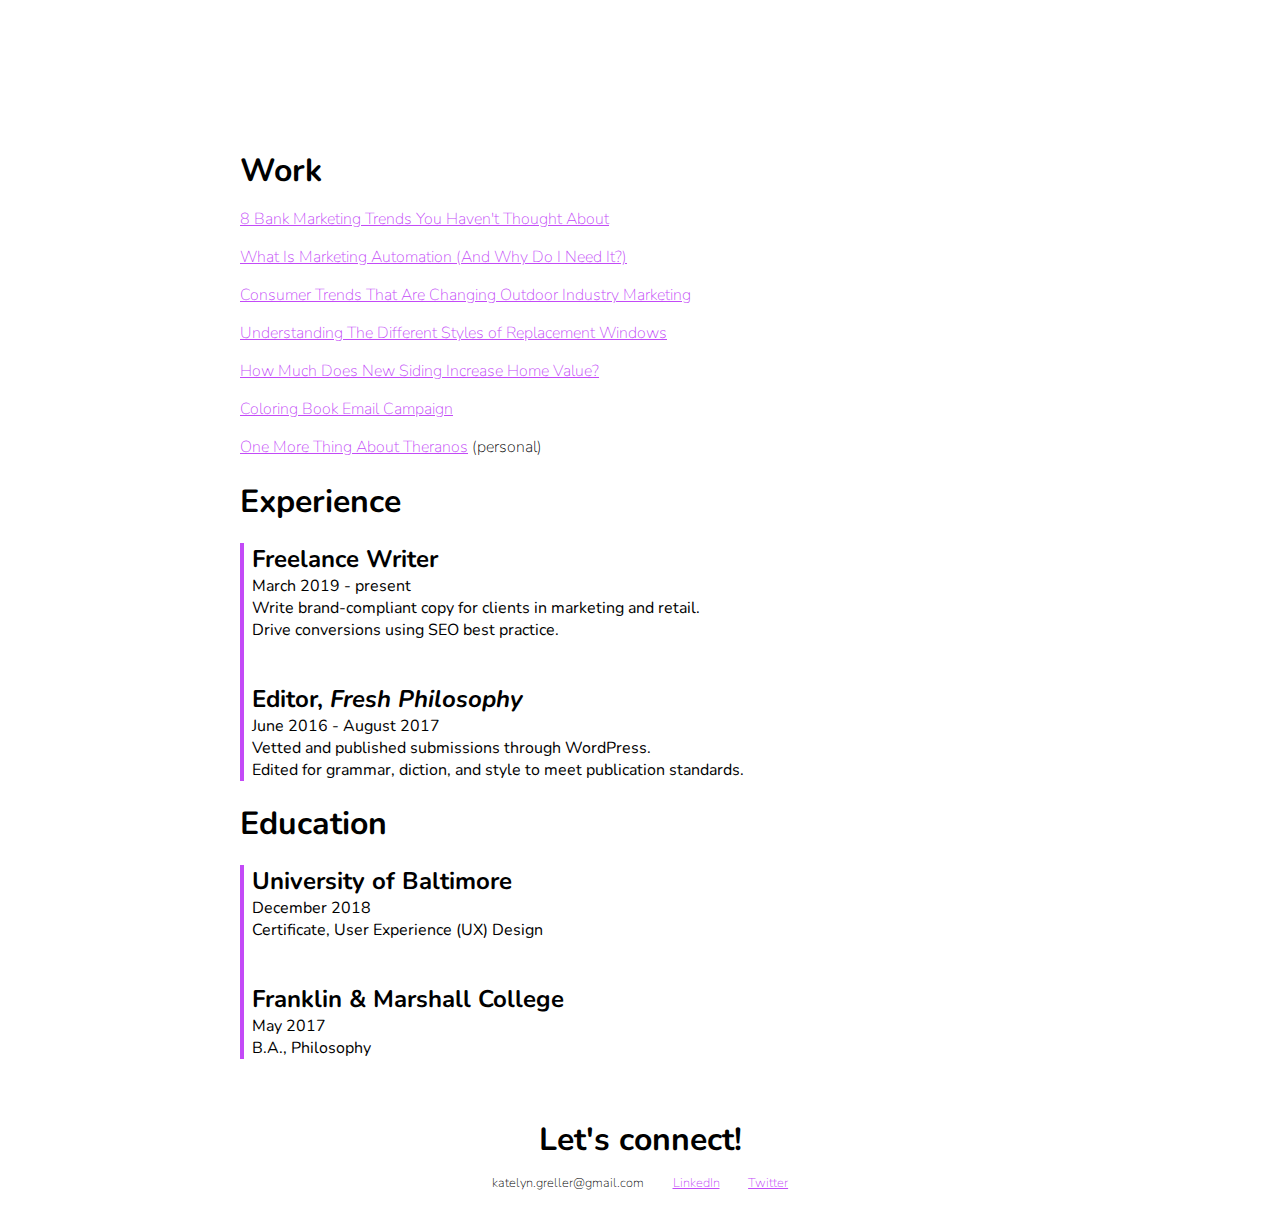
<file: index.html>
<!DOCTYPE html>
<head>
    <title>Katelyn Greller</title>
    <link rel="stylesheet" type="text/css" href="/css/main.css">
    <link rel="stylesheet" type="text/css" href="https://fonts.googleapis.com/css?family=Nunito" />
    <link rel="stylesheet" type="text/css" href="https://fonts.googleapis.com/css?family=Pacifico" />
    <meta name="viewport" content="width=device-width, initial-scale=1.0">
</head>
<body>
    <div class="logo">
        <a href="http://katelyngreller.github.io" /><p class="katelyn">Katelyn Greller</p></a>
    </div>

    <div class="index">
        <h1>Work</h1>
<p><a href="http://katelyngreller.github.io/BankTrends" target="_blank" />8 Bank Marketing Trends You Haven't Thought About</a></p>
<p><a href="https://richardsonmktg.com/whatismarketingautomation/" target="_blank" />What Is Marketing Automation (And Why Do I Need It?)</a></p>
<p><a href="https://richardsonmktg.com/outdoormarketingconsumertrends/" target="_blank" />Consumer Trends That Are Changing Outdoor Industry Marketing</a></p>
        <p><a href="https://www.4feldco.com/articles/different-styles-replacement-windows/" target="_blank" />Understanding The Different Styles of Replacement Windows</a></p>
<p><a href="https://www.4feldco.com/articles/siding-increase-home-value/" target="_blank" />How Much Does New Siding Increase Home Value?</a></p>
        <p><a href="http://katelyngreller.github.io/Coloring" target="_blank" />Coloring Book Email Campaign</a></p>
        <p><a href="https://medium.com/@katelyn.greller/one-more-thing-about-theranos-9693127a6c57?source=friends_link&sk=21019576f345b2973af710d3388e4871" target="_blank" />One More Thing About Theranos</a> (personal)</p>

         <p><h1>Experience</h1>
<div class="list">
    <h2>Freelance Writer</h2>
    March 2019 - present<br>
    Write brand-compliant copy for clients in marketing and retail.<br>
    Drive conversions using SEO best practice.<br>
<br>
    
<h2>Editor, <i>Fresh Philosophy</i></h2>
    June 2016 - August 2017<br>
Vetted and published submissions through WordPress.<br>
Edited for grammar, diction, and style to meet publication standards.
</div>
    </p>

   <p><h1>Education</h1>
<div class="list">
<h2>University of Baltimore</h2>
    December 2018<br>
    Certificate, User Experience (UX) Design<br>
<br>

<h2>Franklin & Marshall College</h2>
    May 2017<br>
B.A., Philosophy
</div>
    </p>
     
  </div>


                       <br>
    <div class="contact">
     <h1>Let's connect!</h1>
     <p>katelyn.greller@gmail.com <a href="https://www.linkedin.com/in/katelyngreller/" target="_blank">LinkedIn</a> <a href="https://www.twitter.com/katelyngreller/" target="_blank">Twitter</a>
    </div>
                                                                                                                              
</body>
</html>
</file>
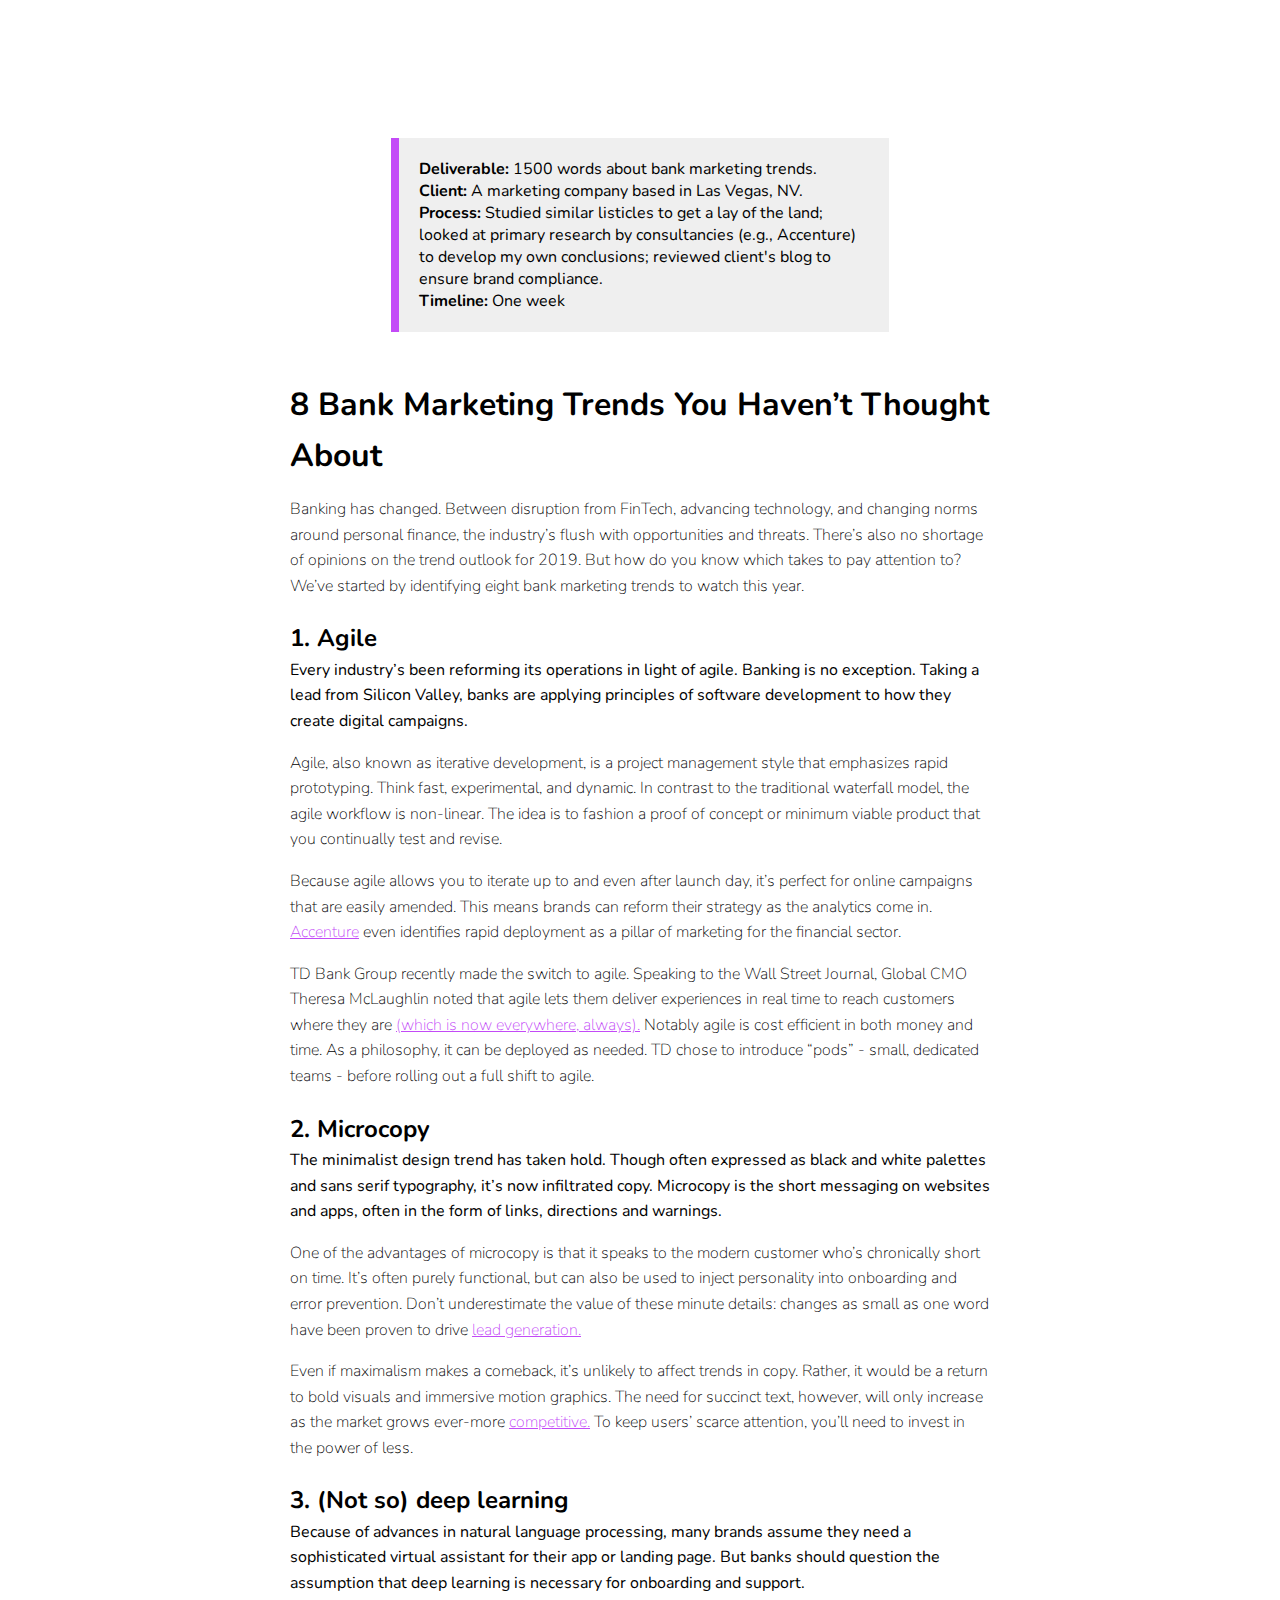
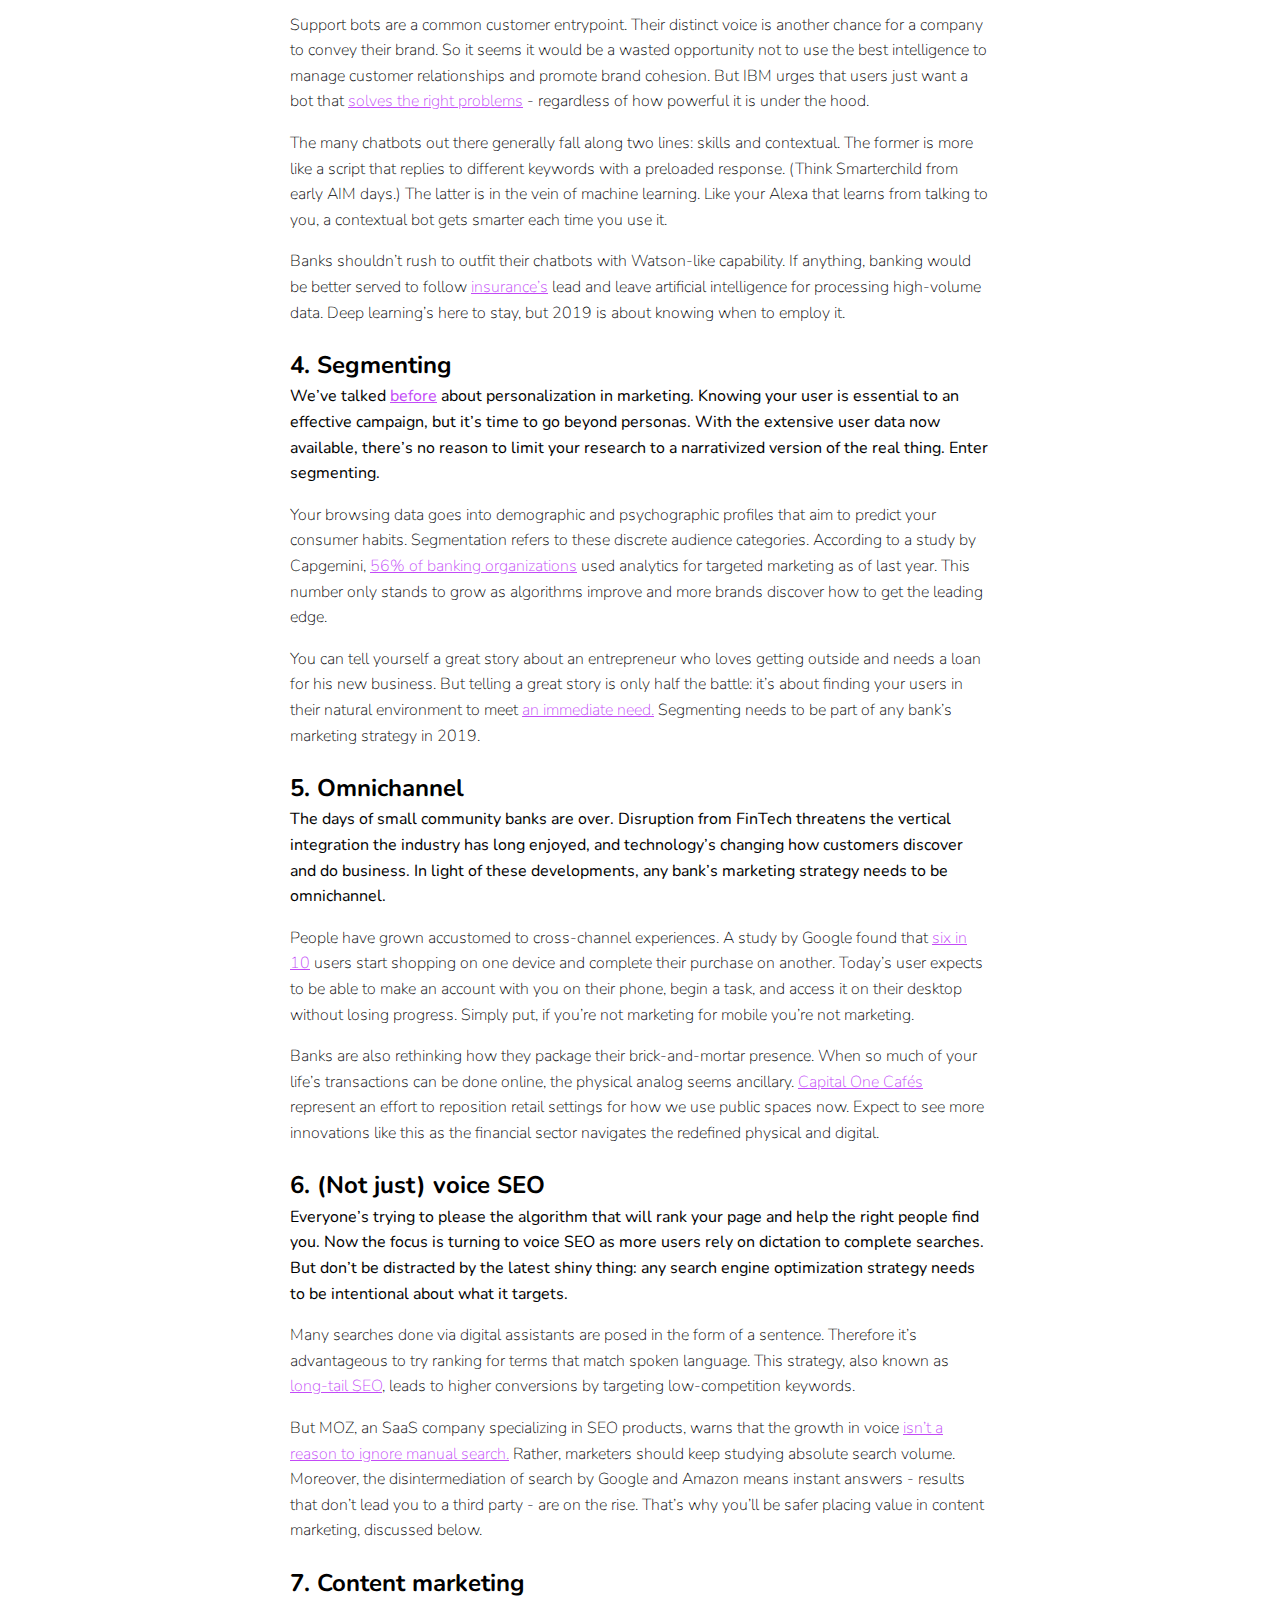
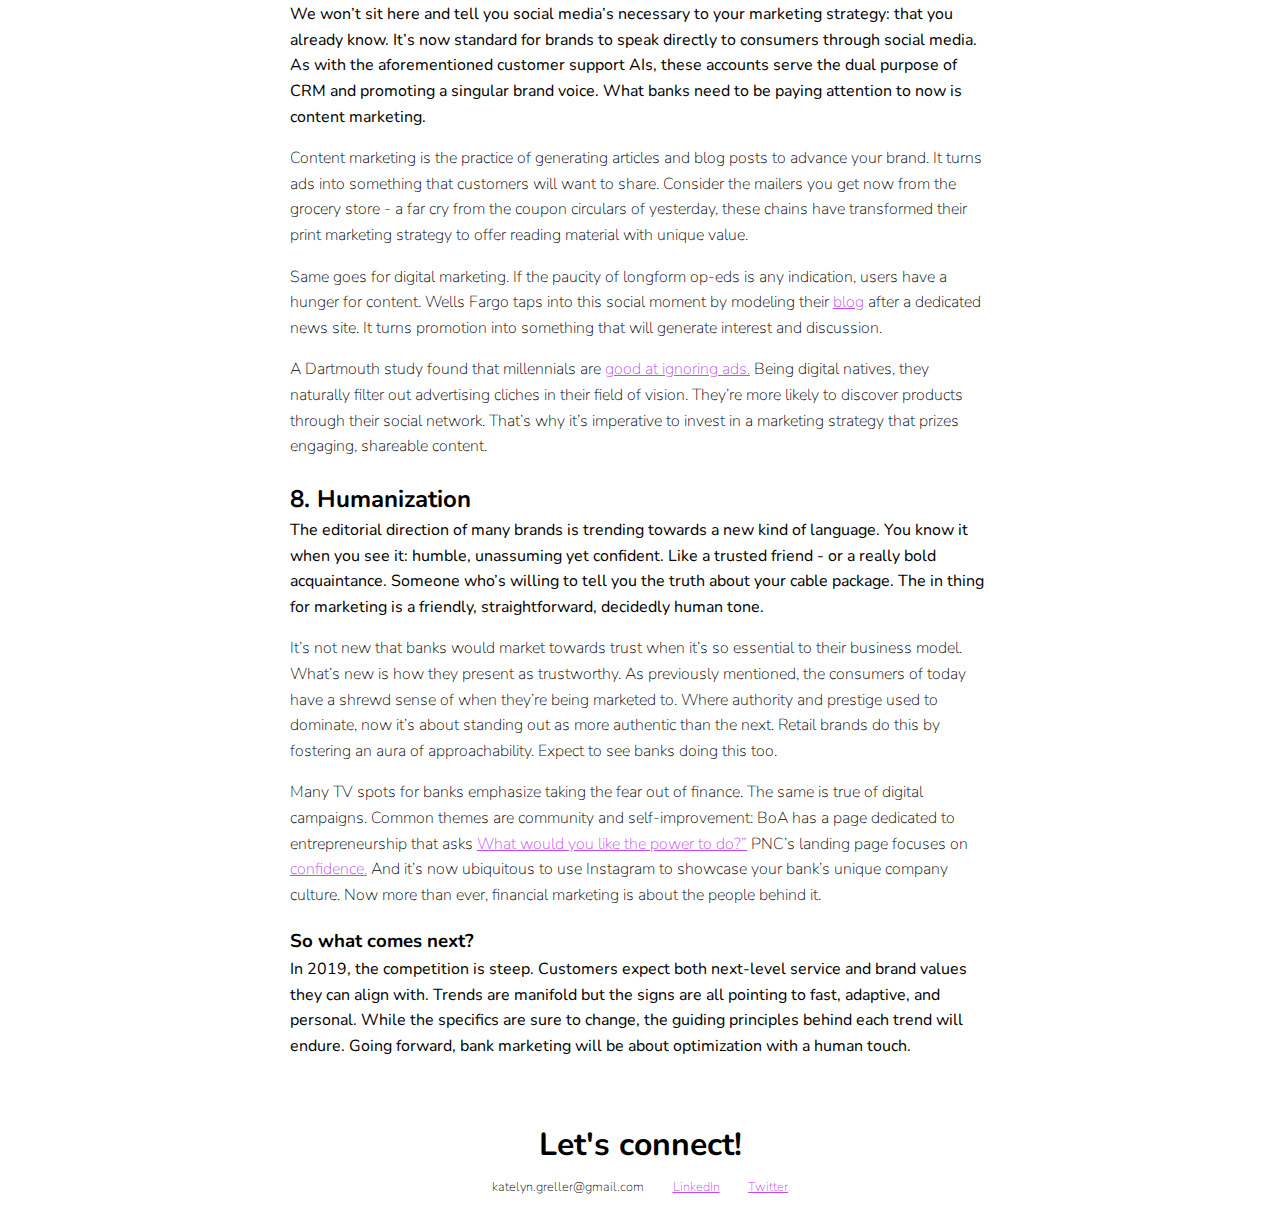
<file: 8BankTrends.html>
<!DOCTYPE html>
<head>
<link rel="stylesheet" type="text/css" href="/css/main.css">
<link rel="stylesheet" type="text/css" href="https://fonts.googleapis.com/css?family=Nunito" />
  <link rel="stylesheet" type="text/css" href="https://fonts.googleapis.com/css?family=Pacifico" />
<meta name="viewport" content="width=device-width, initial-scale=1.0">
</head>
<body>
  
 <div class="logo">
        <a href="http://katelyngreller.github.io" /><p class="katelyn">Katelyn Greller</p></a>
  <h4>Seeking full-time opportunities</h4>
    </div>


<div class="data">
  <b>Deliverable:</b> 1500 words about bank marketing trends.<br>
  <b>Client:</b> A marketing company based in Las Vegas, NV.<br>
  <b>Process:</b> Studied similar listicles to get a lay of the land; looked at primary research by consultancies (e.g., Accenture) to develop my own conclusions; reviewed client's blog to ensure brand compliance.<br>
  <b>Timeline:</b> One week
</div>

<div class="sample">
<h1>8 Bank Marketing Trends You Haven’t Thought About</h1>

<p>Banking has changed. Between disruption from FinTech, advancing technology, and changing norms around personal finance, the industry’s flush with opportunities and threats. There’s also no shortage of opinions on the trend outlook for 2019. But how do you know which takes to pay attention to? We’ve started by identifying eight bank marketing trends to watch this year.</p> 

<p><h2>1. Agile</h2>
Every industry’s been reforming its operations in light of agile. Banking is no exception. Taking a lead from Silicon Valley, banks are applying principles of software development to how they create digital campaigns.</p>

<p>Agile, also known as iterative development, is a project management style that emphasizes rapid prototyping. Think fast, experimental, and dynamic. In contrast to the traditional waterfall model, the agile workflow is non-linear. The idea is to fashion a proof of concept or minimum viable product that you continually test and revise.</p>

<p>Because agile allows you to iterate up to and even after launch day, it’s perfect for online campaigns that are easily amended. This means brands can reform their strategy as the analytics come in. <a href="https://www.accenture.com/us-en/financial-services-distribution-marketing-services" target="_blank">Accenture</a> even identifies rapid deployment as a pillar of marketing for the financial sector.</p>

<p>TD Bank Group recently made the switch to agile. Speaking to the Wall Street Journal, Global CMO Theresa McLaughlin noted that agile lets them deliver experiences in real time to reach customers where they are <a href="https://deloitte.wsj.com/cmo/2019/01/27/tds-agile-approach-to-always-on-marketing/" target="_blank">(which is now everywhere, always).</a> Notably agile is cost efficient in both money and time. As a philosophy, it can be deployed as needed. TD chose to introduce “pods” - small, dedicated teams - before rolling out a full shift to agile.</p>

<p><h2>2. Microcopy</h2>
The minimalist design trend has taken hold. Though often expressed as black and white palettes and sans serif typography, it’s now infiltrated copy. Microcopy is the short messaging on websites and apps, often in the form of links, directions and warnings.</p>

<p>One of the advantages of microcopy is that it speaks to the modern customer who’s chronically short on time. It’s often purely functional, but can also be used to inject personality into onboarding and error prevention. Don’t underestimate the value of these minute details: changes as small as one word have been proven to drive <a href="https://conversionxl.com/blog/microcopy/" target="_blank">lead generation.</a></p>

<p>Even if maximalism makes a comeback, it’s unlikely to affect trends in copy. Rather, it would be a return to bold visuals and immersive motion graphics. The need for succinct text, however, will only increase as the market grows ever-more <a href="https://everfi.com/insights/blog/digital-marketing-trends-for-banks-in-2019/" target="_blank">competitive.</a> To keep users’ scarce attention, you’ll need to invest in the power of less.</p>

<p><h2>3. (Not so) deep learning</h2>
Because of advances in natural language processing, many brands assume they need a sophisticated virtual assistant for their app or landing page. But banks should question the assumption that deep learning is necessary for onboarding and support.</p>

<p>Support bots are a common customer entrypoint. Their distinct voice is another chance for a company to convey their brand. So it seems it would be a wasted opportunity not to use the best intelligence to manage customer relationships and promote brand cohesion. But IBM urges that users just want a bot that <a href="https://www.ibm.com/blogs/watson/2017/12/3-types-of-business-chatbots-you-can-build/" target="_blank">solves the right problems</a> - regardless of how powerful it is under the hood.</p>

<p>The many chatbots out there generally fall along two lines: skills and contextual. The former is more like a script that replies to different keywords with a preloaded response. (Think Smarterchild from early AIM days.) The latter is in the vein of machine learning. Like your Alexa that learns from talking to you, a contextual bot gets smarter each time you use it.</p> 

<p>Banks shouldn’t rush to outfit their chatbots with Watson-like capability. If anything, banking would be better served to follow <a href="https://www.capgemini.com/us-en/wp-content/uploads/sites/4/2019/03/Report-Digital-–-Digital-Mastery-in-FS.pdf" target="_blank">insurance’s</a> lead and leave artificial intelligence for processing high-volume data. Deep learning’s here to stay, but 2019 is about knowing when to employ it.</p>

<p><h2>4. Segmenting</h2>
We’ve talked <a href="https://richardsonmktg.com/personalizedmarketing-personas-segmentation/" target="_blank">before</a> about personalization in marketing. Knowing your user is essential to an effective campaign, but it’s time to go beyond personas. With the extensive user data now available, there’s no reason to limit your research to a narrativized version of the real thing. Enter segmenting.</p>

<p>Your browsing data goes into demographic and psychographic profiles that aim to predict your consumer habits. Segmentation refers to these discrete audience categories. According to a study by Capgemini, <a href="https://www.capgemini.com/us-en/wp-content/uploads/sites/4/2019/03/Report-Digital-–-Digital-Mastery-in-FS.pdf" target="_blank">56% of banking organizations</a> used analytics for targeted marketing as of last year. This number only stands to grow as algorithms improve and more brands discover how to get the leading edge.</p>

<p>You can tell yourself a great story about an entrepreneur who loves getting outside and needs a loan for his new business. But telling a great story is only half the battle: it’s about finding your users in their natural environment to meet <a href="https://digitalmarketinginstitute.com/en-us/blog/2018-04-24-customer-segmentation-targeting-a-guide" target="_blank">an immediate need.</a> Segmenting needs to be part of any bank’s marketing strategy in 2019.</p>


<p><h2>5. Omnichannel</h2>
The days of small community banks are over. Disruption from FinTech threatens the vertical integration the industry has long enjoyed, and technology’s changing how customers discover and do business. In light of these developments, any bank’s marketing strategy needs to be omnichannel.</p>

<p>People have grown accustomed to cross-channel experiences. A study by Google found that <a href="https://www.thinkwithgoogle.com/marketing-resources/micro-moments/mobile-shoppers-consumer-decision-journey/" target="_blank">six in 10</a> users start shopping on one device and complete their purchase on another. Today’s user expects to be able to make an account with you on their phone, begin a task, and access it on their desktop without losing progress. Simply put, if you’re not marketing for mobile you’re not marketing.</p>

<p>Banks are also rethinking how they package their brick-and-mortar presence. When so much of your life’s transactions can be done online, the physical analog seems ancillary. <a href="https://www.thinkwithgoogle.com/marketing-resources/micro-moments/mobile-shoppers-consumer-decision-journey/" target="_blank">Capital One Cafés</a> represent an effort to reposition retail settings for how we use public spaces now. Expect to see more innovations like this as the financial sector navigates the redefined physical and digital.</p>

<p><h2>6. (Not just) voice SEO</h2>
Everyone’s trying to please the algorithm that will rank your page and help the right people find you. Now the focus is turning to voice SEO as more users rely on dictation to complete searches. But don’t be distracted by the latest shiny thing: any search engine optimization strategy needs to be intentional about what it targets.</p> 

<p>Many searches done via digital assistants are posed in the form of a sentence. Therefore it’s advantageous to try ranking for terms that match spoken language. This strategy, also known as <a href="https://www.thinkwithgoogle.com/marketing-resources/micro-moments/mobile-shoppers-consumer-decision-journey/" target="_blank">long-tail SEO</a>, leads to higher conversions by targeting low-competition keywords.</p>

<p>But MOZ, an SaaS company specializing in SEO products, warns that the growth in voice <a href="https://moz.com/blog/voice-conversational-search-change-seo-tactics-strategy" target="_blank">isn’t a reason to ignore manual search.</a> Rather, marketers should keep studying absolute search volume. Moreover, the disintermediation of search by Google and Amazon means instant answers - results that don’t lead you to a third party - are on the rise. That’s why you’ll be safer placing value in content marketing, discussed below.</p>

<p><h2>7. Content marketing</h2>
We won’t sit here and tell you social media’s necessary to your marketing strategy: that you already know. It’s now standard for brands to speak directly to consumers through social media. As with the aforementioned customer support AIs, these accounts serve the dual purpose of CRM and promoting a singular brand voice. What banks need to be paying attention to now is content marketing.</p>

<p>Content marketing is the practice of generating articles and blog posts to advance your brand. It turns ads into something that customers will want to share. Consider the mailers you get now from the grocery store - a far cry from the coupon circulars of yesterday, these chains have transformed their print marketing strategy to offer reading material with unique value.</p>

<p>Same goes for digital marketing. If the paucity of longform op-eds is any indication, users have a hunger for content. Wells Fargo taps into this social moment by modeling their <a href="https://stories.wf.com" target="_blank">blog</a> after a dedicated news site. It turns promotion into something that will generate interest and discussion.<p>

<p>A Dartmouth study found that millennials are <a href="https://www.emarketer.com/Article/Millennials-Adept-Filtering-Ads/1012335" target="_blank">good at ignoring ads.</a> Being digital natives, they naturally filter out advertising cliches in their field of vision. They’re more likely to discover products through their social network. That’s why it’s imperative to invest in a marketing strategy that prizes engaging, shareable content.</p>

<p><h2>8. Humanization</h2>
The editorial direction of many brands is trending towards a new kind of language. You know it when you see it: humble, unassuming yet confident. Like a trusted friend - or a really bold acquaintance. Someone who’s willing to tell you the truth about your cable package. The in thing for marketing is a friendly, straightforward, decidedly human tone.</p>

<p>It’s not new that banks would market towards trust when it’s so essential to their business model. What’s new is how they present as trustworthy. As previously mentioned, the consumers of today have a shrewd sense of when they’re being marketed to. Where authority and prestige used to dominate, now it’s about standing out as more authentic than the next. Retail brands do this by fostering an aura of approachability. Expect to see banks doing this too.</p>

<p>Many TV spots for banks emphasize taking the fear out of finance. The same is true of digital campaigns. Common themes are community and self-improvement: BoA has a page dedicated to entrepreneurship that asks <a href="https://promo.bankofamerica.com/powerto/“ target="_blank">What would you like the power to do?”</a> PNC’s landing page focuses on <a href="https://www.pnc.com/en/personal-banking.html" target="_blank">confidence.</a> And it’s now ubiquitous to use Instagram to showcase your bank’s unique company culture. Now more than ever, financial marketing is about the people behind it.</p>

<p><h3>So what comes next?</h3>
In 2019, the competition is steep. Customers expect both next-level service and brand values they can align with. Trends are manifold but the signs are all pointing to fast, adaptive, and personal. While the specifics are sure to change, the guiding principles behind each trend will endure. Going forward, bank marketing will be about optimization with a human touch.</p>

</div>

  <div class="contact">
     <h1>Let's connect!</h1>
     <p>katelyn.greller@gmail.com <a href="https://www.linkedin.com/in/katelyngreller/" target="_blank">LinkedIn</a> <a href="https://www.twitter.com/katelyngreller/" target="_blank">Twitter</a>
    </div>

</body>
</html>
</file>
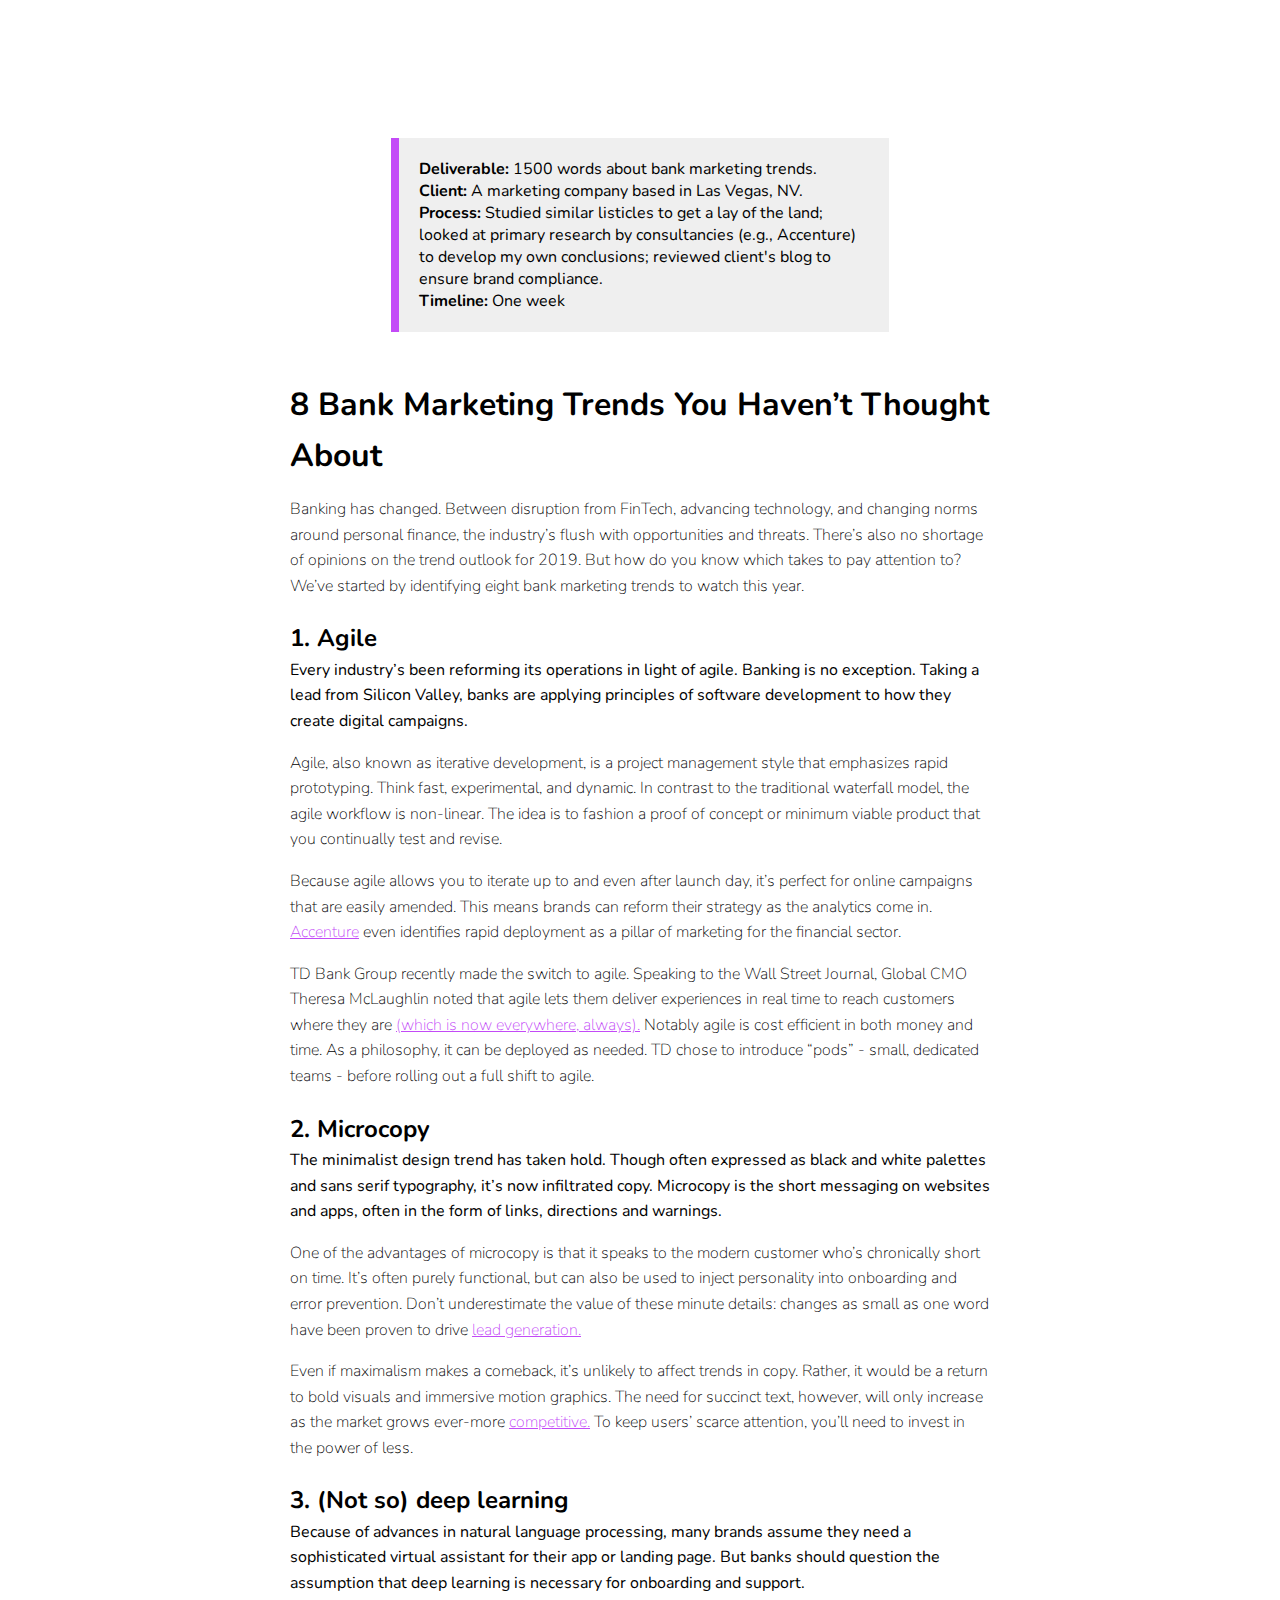
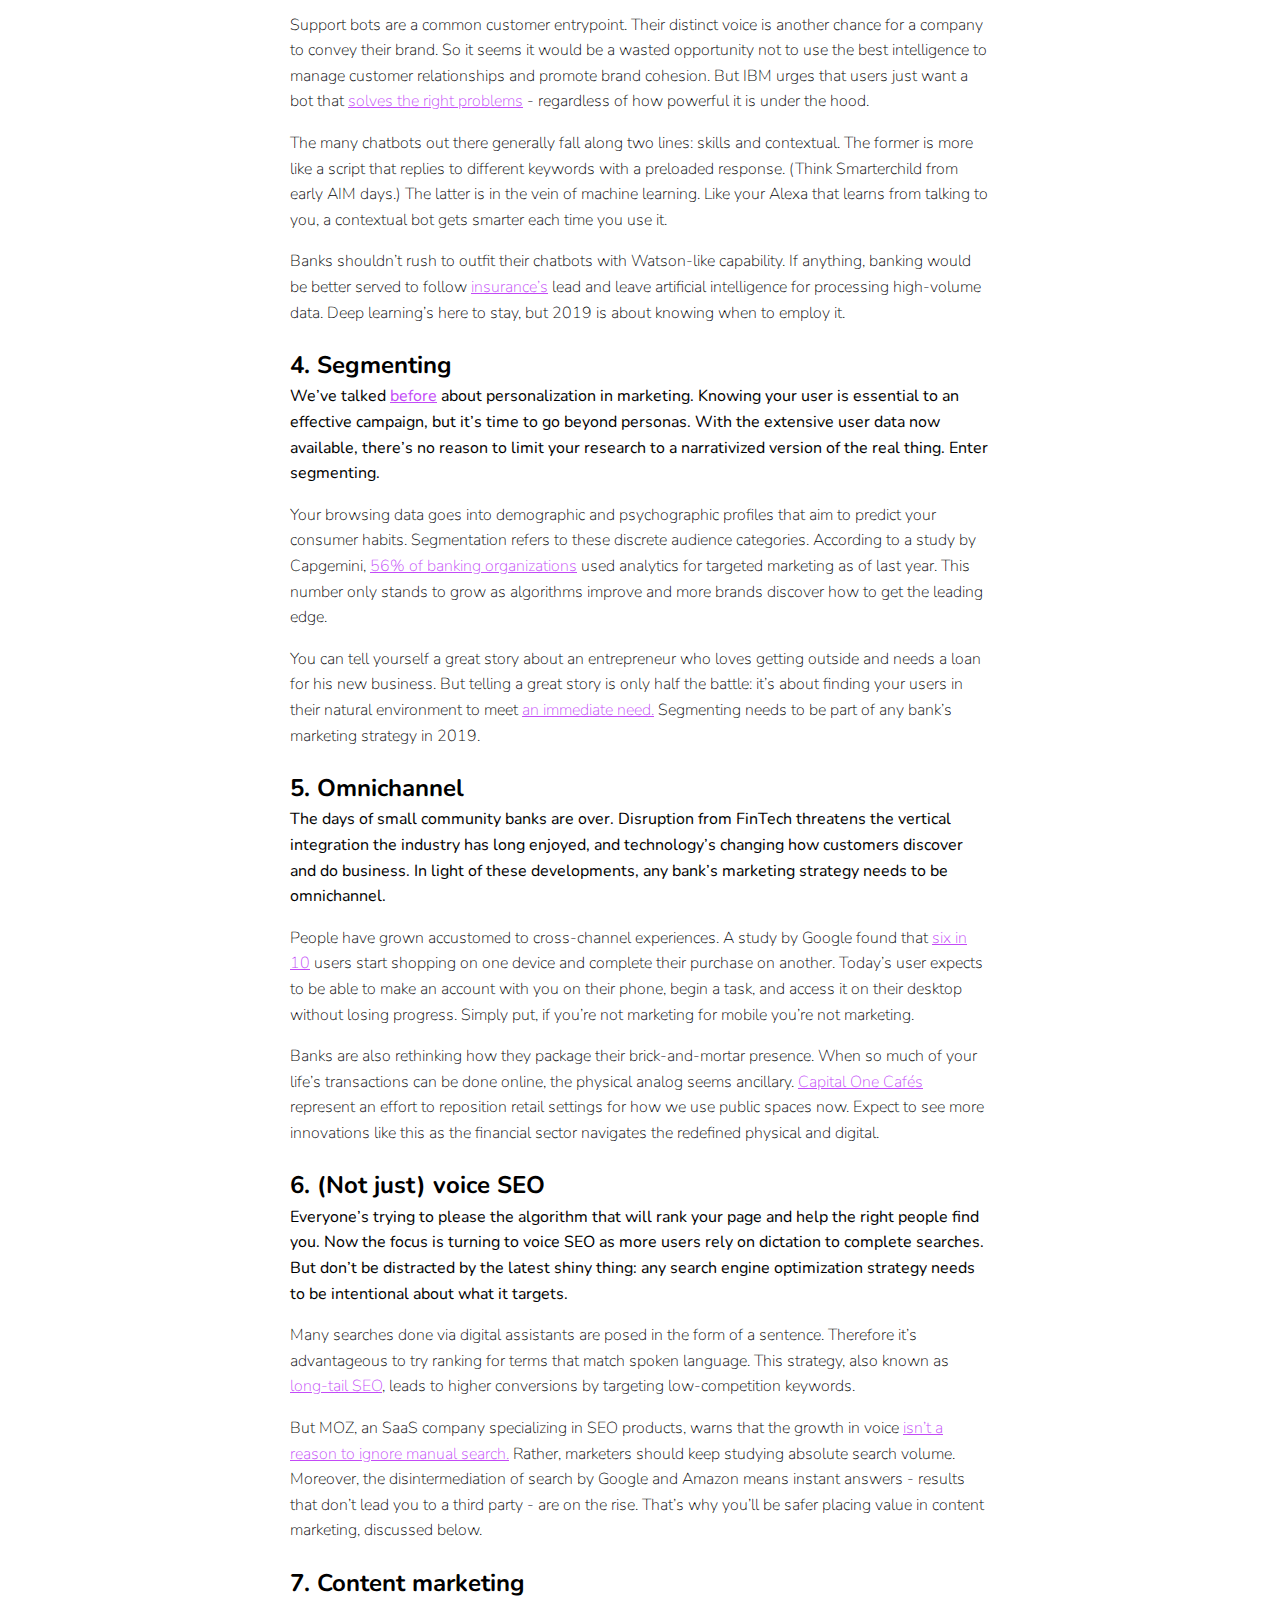
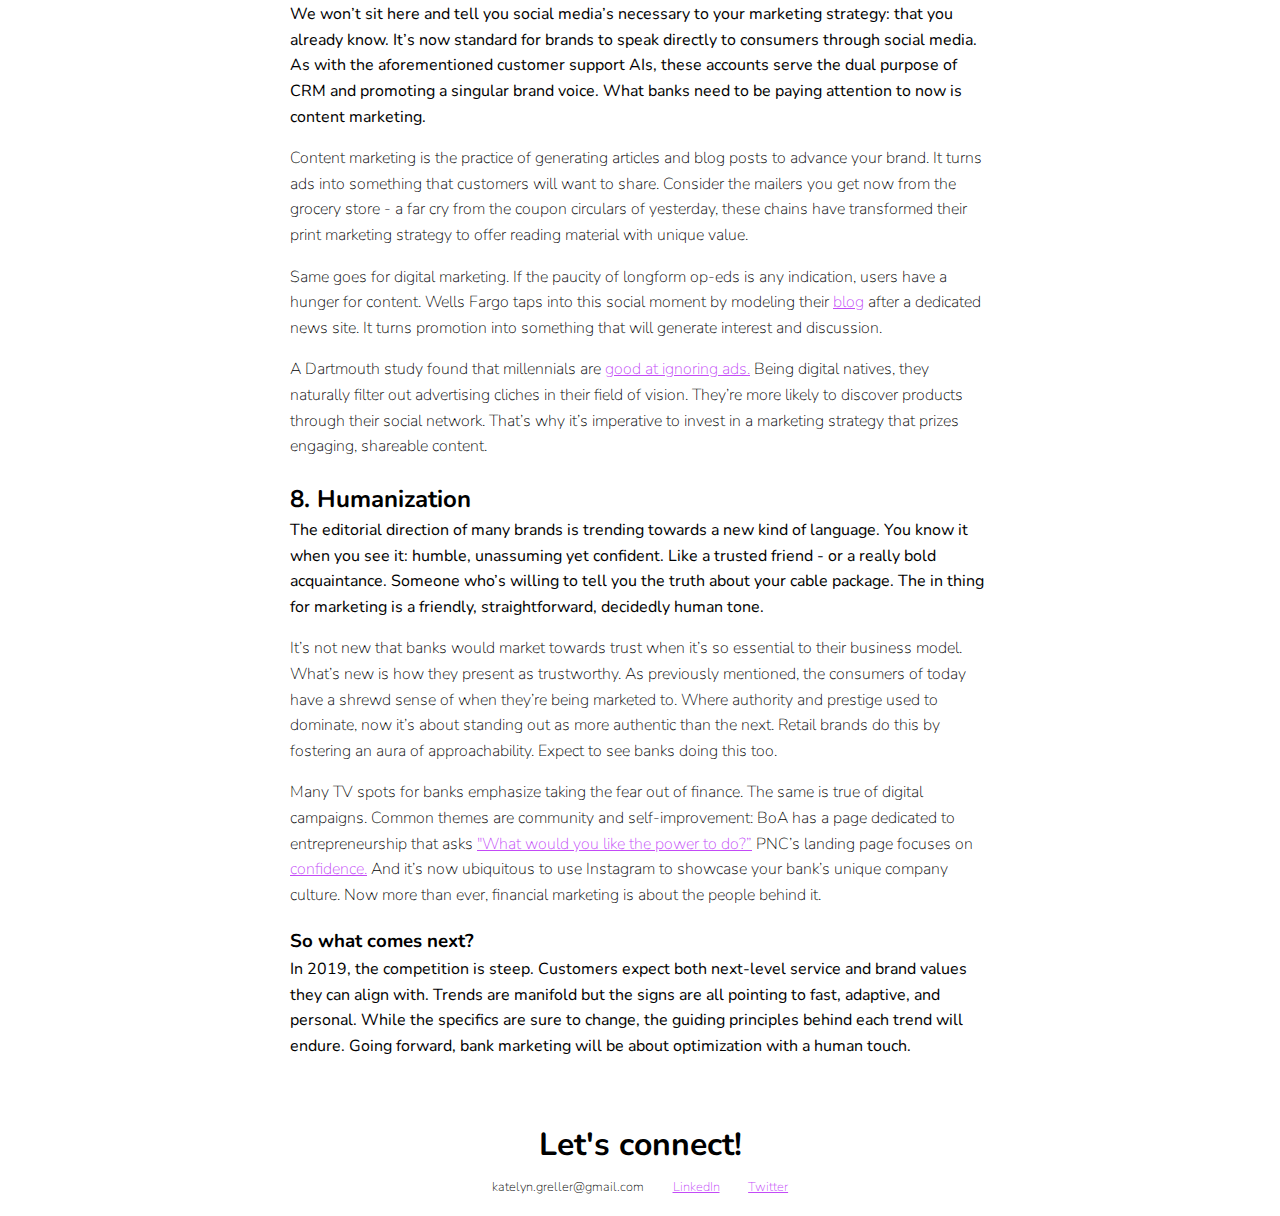
<file: BankTrends.html>
<!DOCTYPE html>
<head>
<link rel="stylesheet" type="text/css" href="/css/main.css">
<link rel="stylesheet" type="text/css" href="https://fonts.googleapis.com/css?family=Nunito" />
  <link rel="stylesheet" type="text/css" href="https://fonts.googleapis.com/css?family=Pacifico" />
<meta name="viewport" content="width=device-width, initial-scale=1.0">
</head>
<body>
  
 <div class="logo">
        <a href="http://katelyngreller.github.io" /><p class="katelyn">Katelyn Greller</p></a>
    </div>


<div class="data">
  <b>Deliverable:</b> 1500 words about bank marketing trends.<br>
  <b>Client:</b> A marketing company based in Las Vegas, NV.<br>
  <b>Process:</b> Studied similar listicles to get a lay of the land; looked at primary research by consultancies (e.g., Accenture) to develop my own conclusions; reviewed client's blog to ensure brand compliance.<br>
  <b>Timeline:</b> One week
</div>

<div class="sample">
<h1>8 Bank Marketing Trends You Haven’t Thought About</h1>

<p>Banking has changed. Between disruption from FinTech, advancing technology, and changing norms around personal finance, the industry’s flush with opportunities and threats. There’s also no shortage of opinions on the trend outlook for 2019. But how do you know which takes to pay attention to? We’ve started by identifying eight bank marketing trends to watch this year.</p> 

<p><h2>1. Agile</h2>
Every industry’s been reforming its operations in light of agile. Banking is no exception. Taking a lead from Silicon Valley, banks are applying principles of software development to how they create digital campaigns.</p>

<p>Agile, also known as iterative development, is a project management style that emphasizes rapid prototyping. Think fast, experimental, and dynamic. In contrast to the traditional waterfall model, the agile workflow is non-linear. The idea is to fashion a proof of concept or minimum viable product that you continually test and revise.</p>

<p>Because agile allows you to iterate up to and even after launch day, it’s perfect for online campaigns that are easily amended. This means brands can reform their strategy as the analytics come in. <a href="https://www.accenture.com/us-en/financial-services-distribution-marketing-services" target="_blank">Accenture</a> even identifies rapid deployment as a pillar of marketing for the financial sector.</p>

<p>TD Bank Group recently made the switch to agile. Speaking to the Wall Street Journal, Global CMO Theresa McLaughlin noted that agile lets them deliver experiences in real time to reach customers where they are <a href="https://deloitte.wsj.com/cmo/2019/01/27/tds-agile-approach-to-always-on-marketing/" target="_blank">(which is now everywhere, always).</a> Notably agile is cost efficient in both money and time. As a philosophy, it can be deployed as needed. TD chose to introduce “pods” - small, dedicated teams - before rolling out a full shift to agile.</p>

<p><h2>2. Microcopy</h2>
The minimalist design trend has taken hold. Though often expressed as black and white palettes and sans serif typography, it’s now infiltrated copy. Microcopy is the short messaging on websites and apps, often in the form of links, directions and warnings.</p>

<p>One of the advantages of microcopy is that it speaks to the modern customer who’s chronically short on time. It’s often purely functional, but can also be used to inject personality into onboarding and error prevention. Don’t underestimate the value of these minute details: changes as small as one word have been proven to drive <a href="https://conversionxl.com/blog/microcopy/" target="_blank">lead generation.</a></p>

<p>Even if maximalism makes a comeback, it’s unlikely to affect trends in copy. Rather, it would be a return to bold visuals and immersive motion graphics. The need for succinct text, however, will only increase as the market grows ever-more <a href="https://everfi.com/insights/blog/digital-marketing-trends-for-banks-in-2019/" target="_blank">competitive.</a> To keep users’ scarce attention, you’ll need to invest in the power of less.</p>

<p><h2>3. (Not so) deep learning</h2>
Because of advances in natural language processing, many brands assume they need a sophisticated virtual assistant for their app or landing page. But banks should question the assumption that deep learning is necessary for onboarding and support.</p>

<p>Support bots are a common customer entrypoint. Their distinct voice is another chance for a company to convey their brand. So it seems it would be a wasted opportunity not to use the best intelligence to manage customer relationships and promote brand cohesion. But IBM urges that users just want a bot that <a href="https://www.ibm.com/blogs/watson/2017/12/3-types-of-business-chatbots-you-can-build/" target="_blank">solves the right problems</a> - regardless of how powerful it is under the hood.</p>

<p>The many chatbots out there generally fall along two lines: skills and contextual. The former is more like a script that replies to different keywords with a preloaded response. (Think Smarterchild from early AIM days.) The latter is in the vein of machine learning. Like your Alexa that learns from talking to you, a contextual bot gets smarter each time you use it.</p> 

<p>Banks shouldn’t rush to outfit their chatbots with Watson-like capability. If anything, banking would be better served to follow <a href="https://www.capgemini.com/us-en/wp-content/uploads/sites/4/2019/03/Report-Digital-–-Digital-Mastery-in-FS.pdf" target="_blank">insurance’s</a> lead and leave artificial intelligence for processing high-volume data. Deep learning’s here to stay, but 2019 is about knowing when to employ it.</p>

<p><h2>4. Segmenting</h2>
We’ve talked <a href="https://richardsonmktg.com/personalizedmarketing-personas-segmentation/" target="_blank">before</a> about personalization in marketing. Knowing your user is essential to an effective campaign, but it’s time to go beyond personas. With the extensive user data now available, there’s no reason to limit your research to a narrativized version of the real thing. Enter segmenting.</p>

<p>Your browsing data goes into demographic and psychographic profiles that aim to predict your consumer habits. Segmentation refers to these discrete audience categories. According to a study by Capgemini, <a href="https://www.capgemini.com/us-en/wp-content/uploads/sites/4/2019/03/Report-Digital-–-Digital-Mastery-in-FS.pdf" target="_blank">56% of banking organizations</a> used analytics for targeted marketing as of last year. This number only stands to grow as algorithms improve and more brands discover how to get the leading edge.</p>

<p>You can tell yourself a great story about an entrepreneur who loves getting outside and needs a loan for his new business. But telling a great story is only half the battle: it’s about finding your users in their natural environment to meet <a href="https://digitalmarketinginstitute.com/en-us/blog/2018-04-24-customer-segmentation-targeting-a-guide" target="_blank">an immediate need.</a> Segmenting needs to be part of any bank’s marketing strategy in 2019.</p>


<p><h2>5. Omnichannel</h2>
The days of small community banks are over. Disruption from FinTech threatens the vertical integration the industry has long enjoyed, and technology’s changing how customers discover and do business. In light of these developments, any bank’s marketing strategy needs to be omnichannel.</p>

<p>People have grown accustomed to cross-channel experiences. A study by Google found that <a href="https://www.thinkwithgoogle.com/marketing-resources/micro-moments/mobile-shoppers-consumer-decision-journey/" target="_blank">six in 10</a> users start shopping on one device and complete their purchase on another. Today’s user expects to be able to make an account with you on their phone, begin a task, and access it on their desktop without losing progress. Simply put, if you’re not marketing for mobile you’re not marketing.</p>

<p>Banks are also rethinking how they package their brick-and-mortar presence. When so much of your life’s transactions can be done online, the physical analog seems ancillary. <a href="https://www.thinkwithgoogle.com/marketing-resources/micro-moments/mobile-shoppers-consumer-decision-journey/" target="_blank">Capital One Cafés</a> represent an effort to reposition retail settings for how we use public spaces now. Expect to see more innovations like this as the financial sector navigates the redefined physical and digital.</p>

<p><h2>6. (Not just) voice SEO</h2>
Everyone’s trying to please the algorithm that will rank your page and help the right people find you. Now the focus is turning to voice SEO as more users rely on dictation to complete searches. But don’t be distracted by the latest shiny thing: any search engine optimization strategy needs to be intentional about what it targets.</p> 

<p>Many searches done via digital assistants are posed in the form of a sentence. Therefore it’s advantageous to try ranking for terms that match spoken language. This strategy, also known as <a href="https://www.thinkwithgoogle.com/marketing-resources/micro-moments/mobile-shoppers-consumer-decision-journey/" target="_blank">long-tail SEO</a>, leads to higher conversions by targeting low-competition keywords.</p>

<p>But MOZ, an SaaS company specializing in SEO products, warns that the growth in voice <a href="https://moz.com/blog/voice-conversational-search-change-seo-tactics-strategy" target="_blank">isn’t a reason to ignore manual search.</a> Rather, marketers should keep studying absolute search volume. Moreover, the disintermediation of search by Google and Amazon means instant answers - results that don’t lead you to a third party - are on the rise. That’s why you’ll be safer placing value in content marketing, discussed below.</p>

<p><h2>7. Content marketing</h2>
We won’t sit here and tell you social media’s necessary to your marketing strategy: that you already know. It’s now standard for brands to speak directly to consumers through social media. As with the aforementioned customer support AIs, these accounts serve the dual purpose of CRM and promoting a singular brand voice. What banks need to be paying attention to now is content marketing.</p>

<p>Content marketing is the practice of generating articles and blog posts to advance your brand. It turns ads into something that customers will want to share. Consider the mailers you get now from the grocery store - a far cry from the coupon circulars of yesterday, these chains have transformed their print marketing strategy to offer reading material with unique value.</p>

<p>Same goes for digital marketing. If the paucity of longform op-eds is any indication, users have a hunger for content. Wells Fargo taps into this social moment by modeling their <a href="https://stories.wf.com" target="_blank">blog</a> after a dedicated news site. It turns promotion into something that will generate interest and discussion.<p>

<p>A Dartmouth study found that millennials are <a href="https://www.emarketer.com/Article/Millennials-Adept-Filtering-Ads/1012335" target="_blank">good at ignoring ads.</a> Being digital natives, they naturally filter out advertising cliches in their field of vision. They’re more likely to discover products through their social network. That’s why it’s imperative to invest in a marketing strategy that prizes engaging, shareable content.</p>

<p><h2>8. Humanization</h2>
The editorial direction of many brands is trending towards a new kind of language. You know it when you see it: humble, unassuming yet confident. Like a trusted friend - or a really bold acquaintance. Someone who’s willing to tell you the truth about your cable package. The in thing for marketing is a friendly, straightforward, decidedly human tone.</p>

<p>It’s not new that banks would market towards trust when it’s so essential to their business model. What’s new is how they present as trustworthy. As previously mentioned, the consumers of today have a shrewd sense of when they’re being marketed to. Where authority and prestige used to dominate, now it’s about standing out as more authentic than the next. Retail brands do this by fostering an aura of approachability. Expect to see banks doing this too.</p>

<p>Many TV spots for banks emphasize taking the fear out of finance. The same is true of digital campaigns. Common themes are community and self-improvement: BoA has a page dedicated to entrepreneurship that asks <a href="https://promo.bankofamerica.com/powerto/“ target="_blank">"What would you like the power to do?”</a> PNC’s landing page focuses on <a href="https://www.pnc.com/en/personal-banking.html" target="_blank">confidence.</a> And it’s now ubiquitous to use Instagram to showcase your bank’s unique company culture. Now more than ever, financial marketing is about the people behind it.</p>

<p><h3>So what comes next?</h3>
In 2019, the competition is steep. Customers expect both next-level service and brand values they can align with. Trends are manifold but the signs are all pointing to fast, adaptive, and personal. While the specifics are sure to change, the guiding principles behind each trend will endure. Going forward, bank marketing will be about optimization with a human touch.</p>

</div>

  <div class="contact">
     <h1>Let's connect!</h1>
     <p>katelyn.greller@gmail.com <a href="https://www.linkedin.com/in/katelyngreller/" target="_blank">LinkedIn</a> <a href="https://www.twitter.com/katelyngreller/" target="_blank">Twitter</a>
    </div>

</body>
</html>
</file>
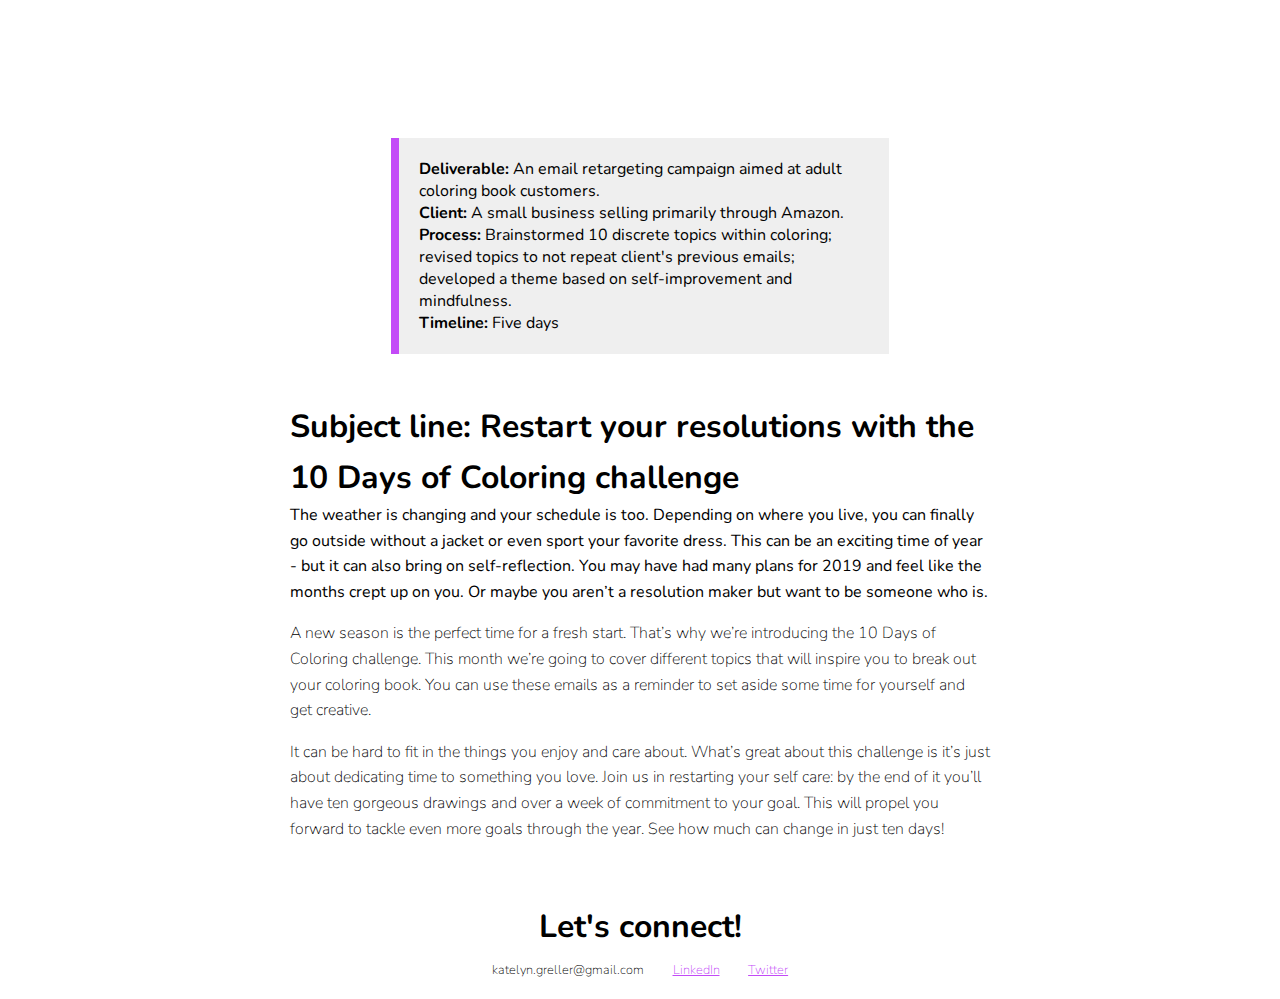
<file: Coloring.html>
<!DOCTYPE html>
<head>
<link rel="stylesheet" type="text/css" href="/css/main.css">
<link rel="stylesheet" type="text/css" href="https://fonts.googleapis.com/css?family=Nunito" />
  <link rel="stylesheet" type="text/css" href="https://fonts.googleapis.com/css?family=Pacifico" />
<meta name="viewport" content="width=device-width, initial-scale=1.0">
</head>
<body>
  
 <div class="logo">
        <a href="http://katelyngreller.github.io" /><p class="katelyn">Katelyn Greller</p></a>
    </div>


<div class="data">
  <b>Deliverable:</b> An email retargeting campaign aimed at adult coloring book customers.<br>
  <b>Client:</b> A small business selling primarily through Amazon.<br>
  <b>Process:</b> Brainstormed 10 discrete topics within coloring; revised topics to not repeat client's previous emails; developed a theme based on self-improvement and mindfulness.<br>
  <b>Timeline:</b> Five days
</div>

<div class="sample">
<p><h1>Subject line: Restart your resolutions with the 10 Days of Coloring challenge</h1>
The weather is changing and your schedule is too. Depending on where you live, you can finally go outside without a jacket or even sport your favorite dress. This can be an exciting time of year - but it can also bring on self-reflection. You may have had many plans for 2019 and feel like the months crept up on you. Or maybe you aren’t a resolution maker but want to be someone who is.</p>

<p>A new season is the perfect time for a fresh start. That’s why we’re introducing the 10 Days of Coloring challenge. This month we’re going to cover different topics that will inspire you to break out your coloring book. You can use these emails as a reminder to set aside some time for yourself and get creative.</p>

<p>It can be hard to fit in the things you enjoy and care about. What’s great about this challenge is it’s just about dedicating time to something you love. Join us in restarting your self care: by the end of it you’ll have ten gorgeous drawings and over a week of commitment to your goal. This will propel you forward to tackle even more goals through the year. See how much can change in just ten days!</p>
</div>


  <div class="contact">
     <h1>Let's connect!</h1>
     <p>katelyn.greller@gmail.com <a href="https://www.linkedin.com/in/katelyngreller/" target="_blank">LinkedIn</a> <a href="https://www.twitter.com/katelyngreller/" target="_blank">Twitter</a>
    </div>
</body>
</html>
</file>
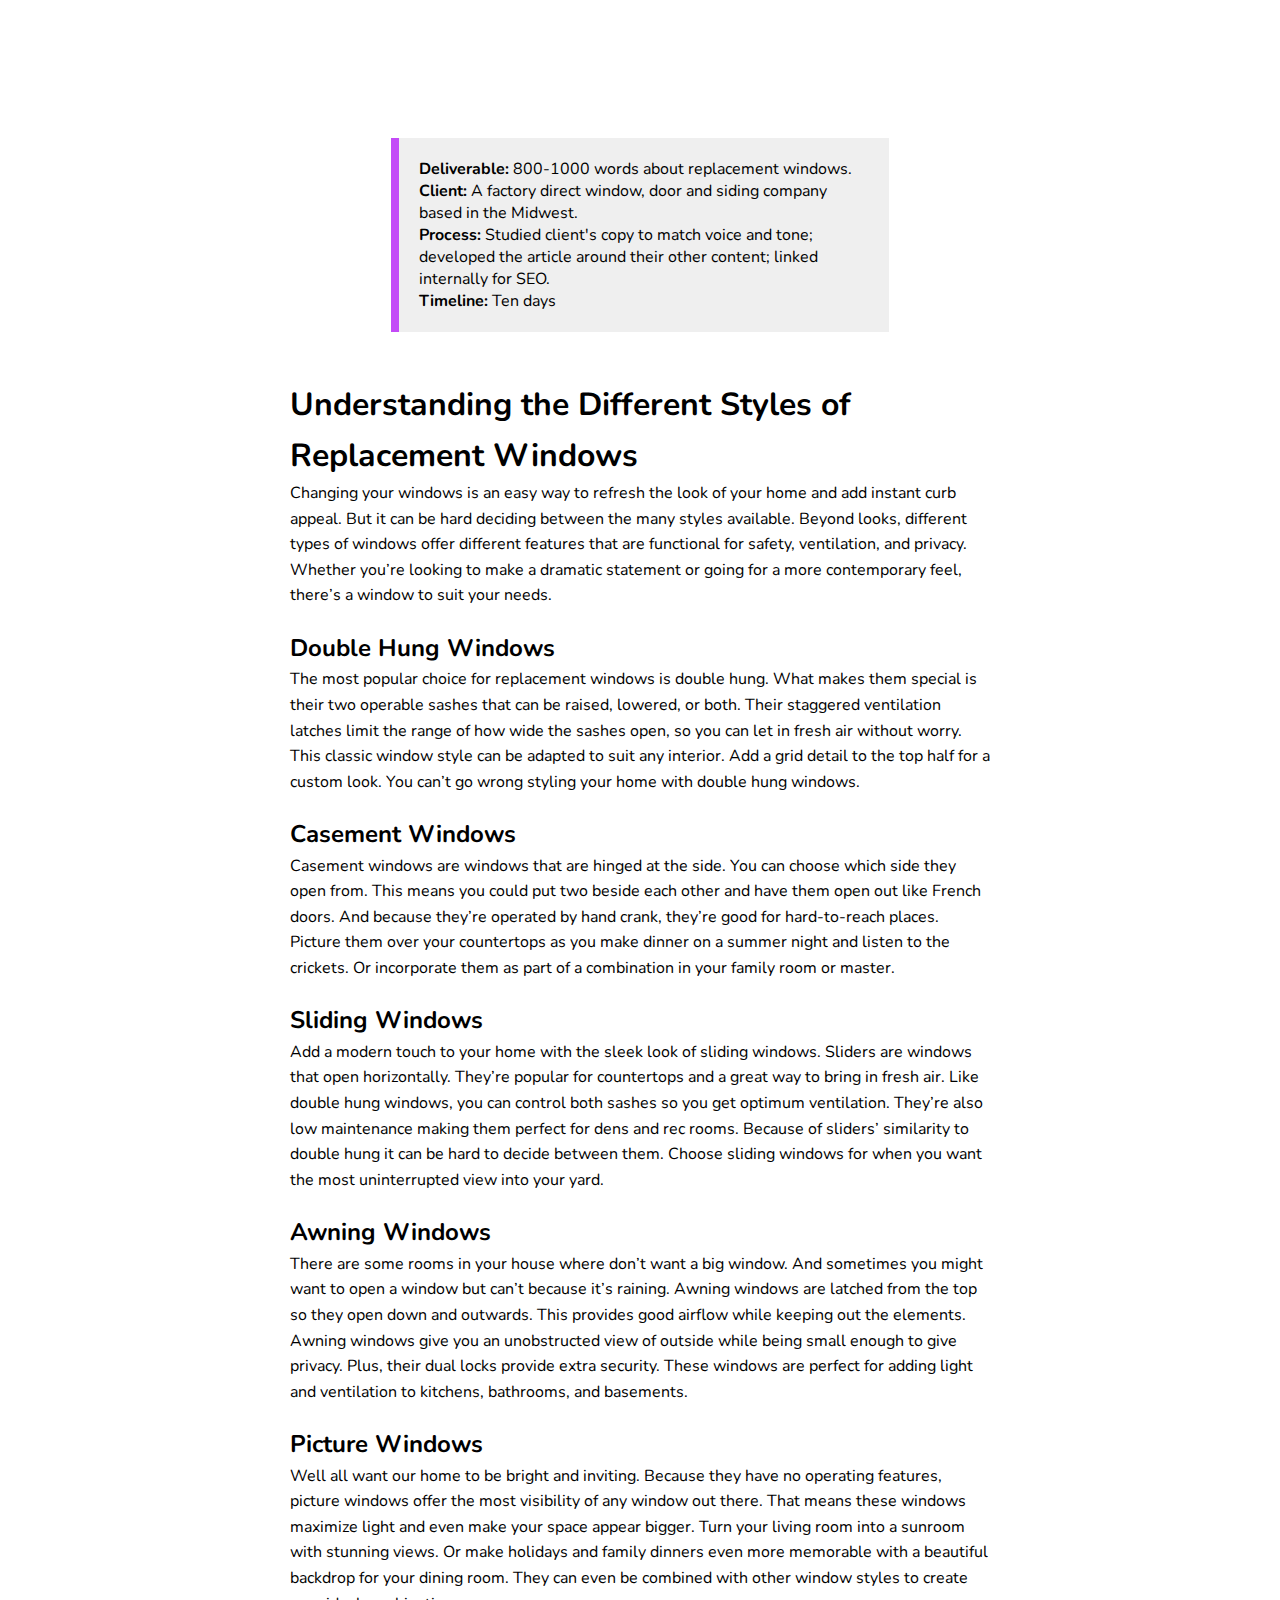
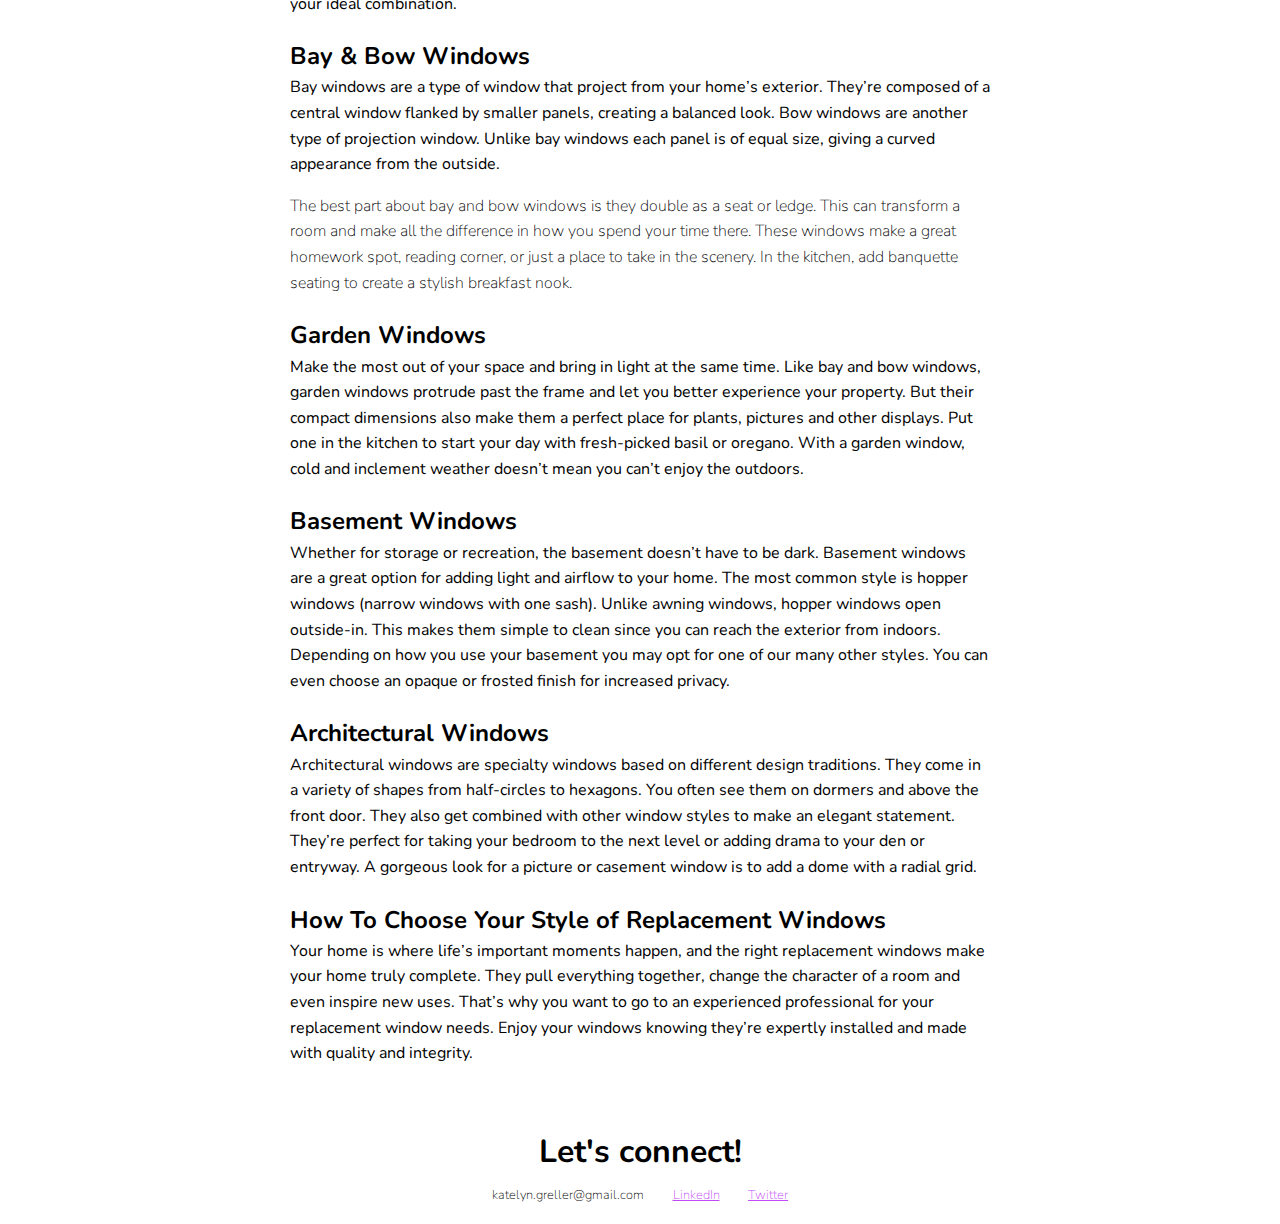
<file: Windows.html>
<!DOCTYPE html>
<head>
<link rel="stylesheet" type="text/css" href="/css/main.css">
<link rel="stylesheet" type="text/css" href="https://fonts.googleapis.com/css?family=Nunito" />
  <link rel="stylesheet" type="text/css" href="https://fonts.googleapis.com/css?family=Pacifico" />
<meta name="viewport" content="width=device-width, initial-scale=1.0">
</head>
<body>
  
 <div class="logo">
        <a href="http://katelyngreller.github.io" /><p class="katelyn">Katelyn Greller</p></a>
    </div>

<div class="data">
  <b>Deliverable:</b> 800-1000 words about replacement windows.<br>
  <b>Client:</b> A factory direct window, door and siding company based in the Midwest.<br>
  <b>Process:</b> Studied client's copy to match voice and tone; developed the article around their other content; linked internally for SEO.<br>
  <b>Timeline:</b> Ten days
</div>

<div class="sample">
<p><h1>Understanding the Different Styles of Replacement Windows</h1>
Changing your windows is an easy way to refresh the look of your home and add instant curb appeal. But it can be hard deciding between the many styles available. Beyond looks, different types of windows offer different features that are functional for safety, ventilation, and privacy. Whether you’re looking to make a dramatic statement or going for a more contemporary feel, there’s a window to suit your needs.</p>

<p><h2>Double Hung Windows</h2>
The most popular choice for replacement windows is double hung. What makes them special is their two operable sashes that can be raised, lowered, or both. Their staggered ventilation latches limit the range of how wide the sashes open, so you can let in fresh air without worry. This classic window style can be adapted to suit any interior. Add a grid detail to the top half for a custom look. You can’t go wrong styling your home with double hung windows.</p>

<p><h2>Casement Windows</h2>
Casement windows are windows that are hinged at the side. You can choose which side they open from. This means you could put two beside each other and have them open out like French doors. And because they’re operated by hand crank, they’re good for hard-to-reach places. Picture them over your countertops as you make dinner on a summer night and listen to the crickets. Or incorporate them as part of a combination in your family room or master.</p>

<p><h2>Sliding Windows</h2>
Add a modern touch to your home with the sleek look of sliding windows. Sliders are windows that open horizontally. They’re popular for countertops and a great way to bring in fresh air. Like double hung windows, you can control both sashes so you get optimum ventilation. They’re also low maintenance making them perfect for dens and rec rooms. Because of sliders’ similarity to double hung it can be hard to decide between them. Choose sliding windows for when you want the most uninterrupted view into your yard.</p>

<p><h2>Awning Windows</h2>
There are some rooms in your house where don’t want a big window. And sometimes you might want to open a window but can’t because it’s raining. Awning windows are latched from the top so they open down and outwards. This provides good airflow while keeping out the elements. Awning windows give you an unobstructed view of outside while being small enough to give privacy. Plus, their dual locks provide extra security. These windows are perfect for adding light and ventilation to kitchens, bathrooms, and basements.</p>

<p><h2>Picture Windows</h2>
Well all want our home to be bright and inviting. Because they have no operating features, picture windows offer the most visibility of any window out there. That means these windows maximize light and even make your space appear bigger. Turn your living room into a sunroom with stunning views. Or make holidays and family dinners even more memorable with a beautiful backdrop for your dining room. They can even be combined with other window styles to create your ideal combination.</p>

<p><h2>Bay & Bow Windows</h2>
Bay windows are a type of window that project from your home’s exterior. They’re composed of a central window flanked by smaller panels, creating a balanced look. Bow windows are another type of projection window. Unlike bay windows each panel is of equal size, giving a curved appearance from the outside.</p>

<p>The best part about bay and bow windows is they double as a seat or ledge. This can transform a room and make all the difference in how you spend your time there. These windows make a great homework spot, reading corner, or just a place to take in the scenery. In the kitchen, add banquette seating to create a stylish breakfast nook.</p>

<p><h2>Garden Windows</h2>
Make the most out of your space and bring in light at the same time. Like bay and bow windows, garden windows protrude past the frame and let you better experience your property. But their compact dimensions also make them a perfect place for plants, pictures and other displays. Put one in the kitchen to start your day with fresh-picked basil or oregano. With a garden window, cold and inclement weather doesn’t mean you can’t enjoy the outdoors.</p>

<p><h2>Basement Windows</h2>
Whether for storage or recreation, the basement doesn’t have to be dark. Basement windows are a great option for adding light and airflow to your home. The most common style is hopper windows (narrow windows with one sash). Unlike awning windows, hopper windows open outside-in. This makes them simple to clean since you can reach the exterior from indoors. Depending on how you use your basement you may opt for one of our many other styles. You can even choose an opaque or frosted finish for increased privacy.</p>

<p><h2>Architectural Windows</h2>
Architectural windows are specialty windows based on different design traditions. They come in a variety of shapes from half-circles to hexagons. You often see them on dormers and above the front door. They also get combined with other window styles to make an elegant statement. They’re perfect for taking your bedroom to the next level or adding drama to your den or entryway. A gorgeous look for a picture or casement window is to add a dome with a radial grid.</p>

<p><h2>How To Choose Your Style of Replacement Windows</h2>
Your home is where life’s important moments happen, and the right replacement windows make your home truly complete. They pull everything together, change the character of a room and even inspire new uses. That’s why you want to go to an experienced professional for your replacement window needs. Enjoy your windows knowing they’re expertly installed and made with quality and integrity.</p>
</div>

  <div class="contact">
     <h1>Let's connect!</h1>
     <p>katelyn.greller@gmail.com <a href="https://www.linkedin.com/in/katelyngreller/" target="_blank">LinkedIn</a> <a href="https://www.twitter.com/katelyngreller/" target="_blank">Twitter</a>
    </div>
</body>
</html>
</file>
<file: css/main.css>
/* Homepage styling */
body {
	font-family: 'Nunito', sans-serif;
	font-size: 100%;
	background-color:  white;
      }

p.katelyn {
  font-size: 300%;
  font-family: 'Pacifico', cursive;
  font-weight: bold;
  margin-top: 0;
  margin-bottom: 0;
  margin-left: 10px;
  padding: 0px;
 }

div.logo {
	margin: 0;
	padding: 0px;
	color: white;
	background-image: url("https://raw.githubusercontent.com/KatelynGreller/katelyngreller.github.io/master/Header.png");
	background-repeat: no-repeat;
	background-size: contain;
	width: auto;
        min-height: 120px;
}
	
div.logo a {
	text-decoration: none;
	color: white;
}

div.list {
	border-left: 4px solid #c34af7;
	padding-left: 8px;
}

div.index {
	width: 100%;
	max-width: 800px;
	display: block;
  	margin-left: auto;
  	margin-right: auto;
}

h1 {
  padding-bottom: 0px;
  margin-bottom: 0;
}

h2 {
	margin-bottom: 0;
	padding-bottom: 0px;
}

h3 {
	margin-bottom: 0;
	padding-bottom: 0px;
}
	
h4 {
   margin-top: 0;
}

/* Contact bar */

div.contact {
	text-align: center;
	width: 100%;
	display: block;
	margin-top: 20px;
	margin-bottom: 20px;
}

div.contact p {
		font-size: 80%;
		word-spacing: 2em;
}


/* Body links */

a {
  color: #c34af7;
}

a:hover {
  color: #d67efc;
}

/* Writing samples */
	
p {
	font-size: 1em;
	font-weight: lighter;
  }

div.sample {
	line-height: 1.6;
	width: 90%;
	max-width: 700px;
	display: block;
  	margin-left: auto;
  	margin-right: auto;
	margin-bottom: 5%;
	padding-top: 2%;
	padding-bottom: 0px;
}

div.data {
	border-left: 8px solid #c34af7;
	background: #efefef; 
	width: 90%;
	max-width: 450px;
	padding: 20px;
	display: block;
	margin-top: 10px;
  	margin-left: auto;
  	margin-right: auto;
}
</file>
